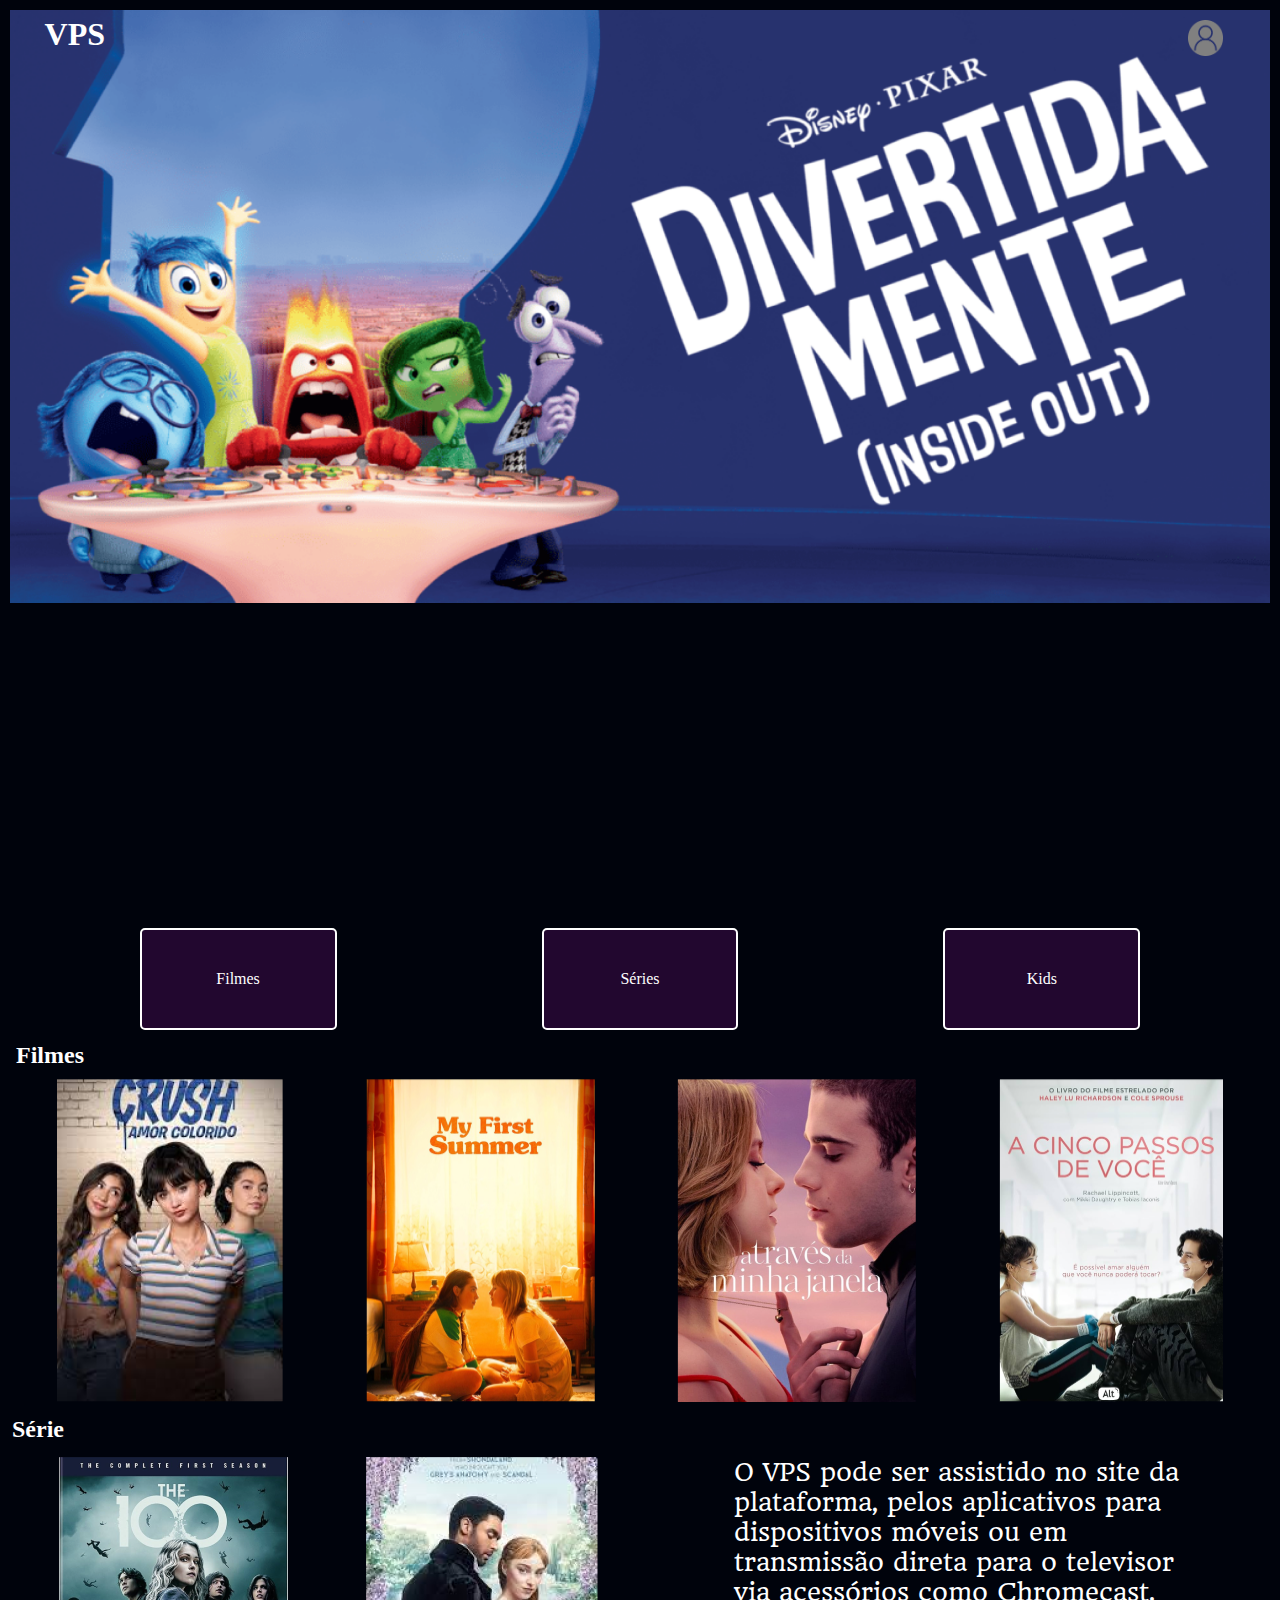
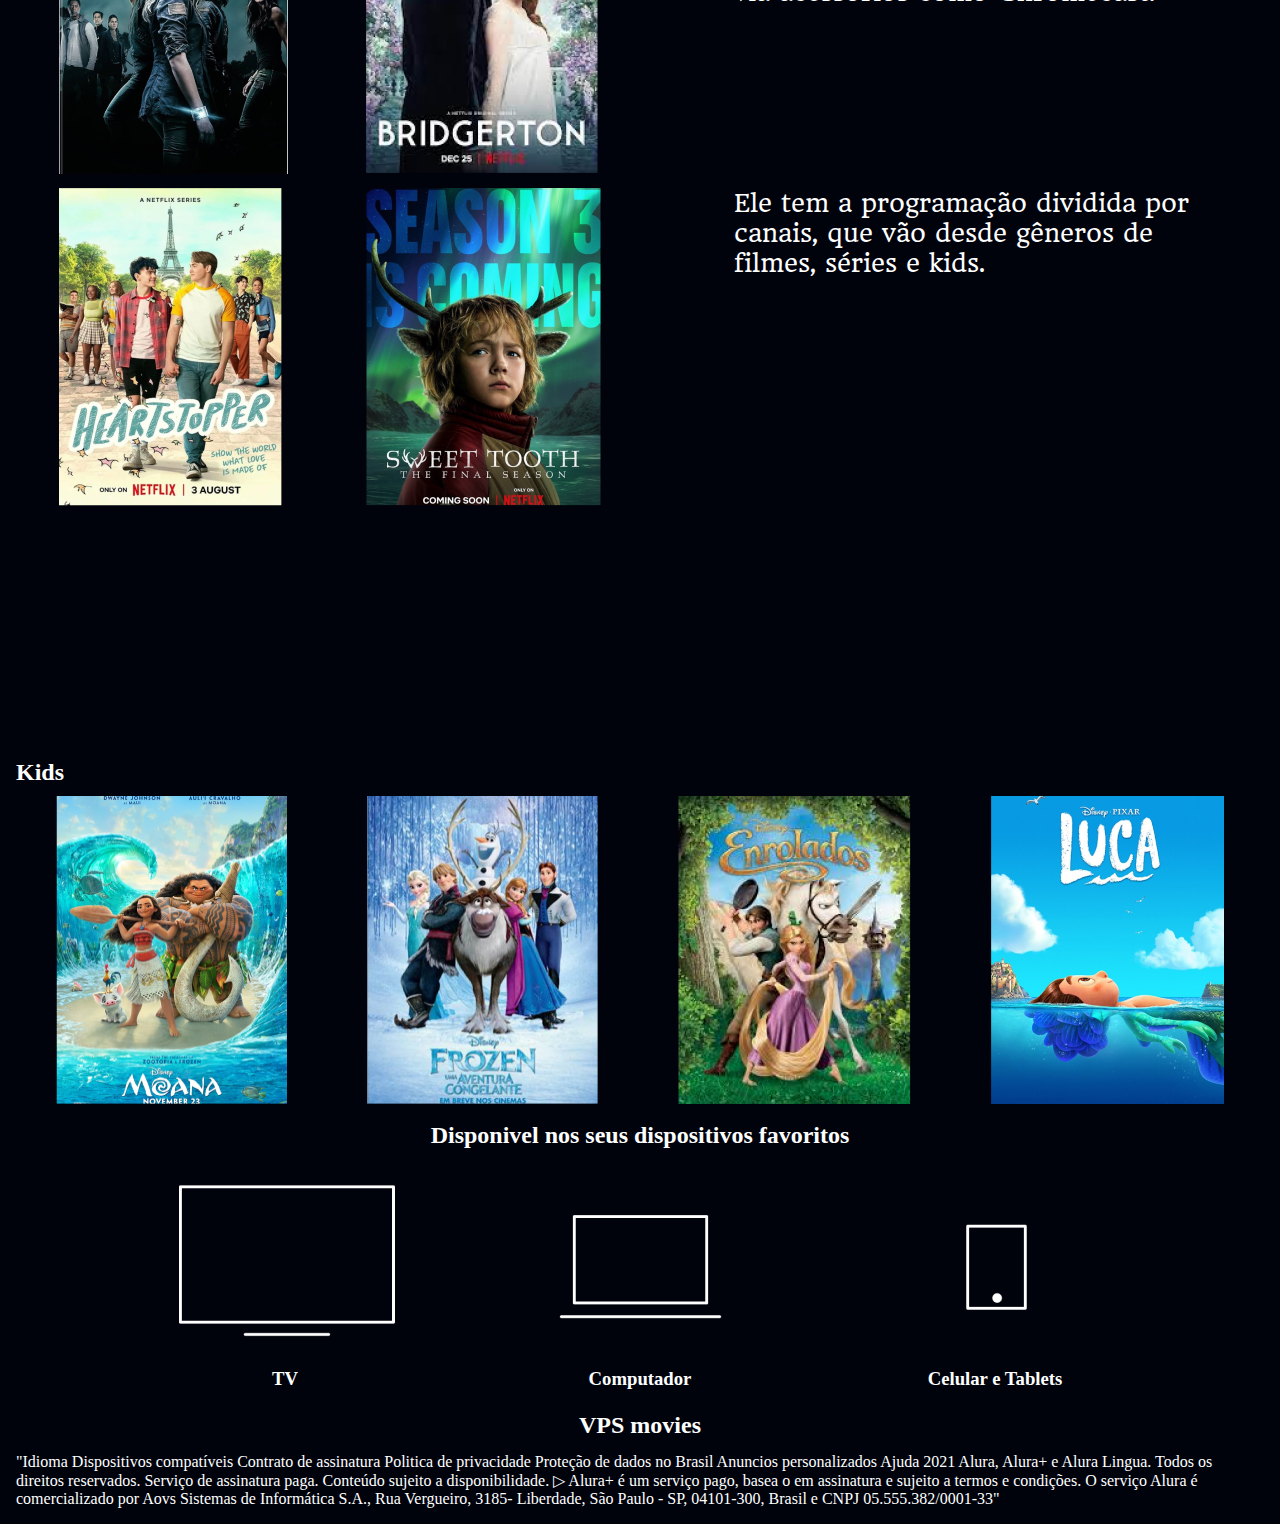
<file: VPS movies/index.html>
<!DOCTYPE html>
<html lang="en">
<head>
    <meta charset="UTF-8">
    <meta name="viewport" content="width=device-width, initial-scale=1.0">
    <title>VPS movies</title>
    <link rel="stylesheet" href="style.css">
</head>
<body>
    <section class="principal container morango">
    <h1 c            lass="maracuja">VPS</h1>
    <spam></spam>
    <a class="container-botao" href="https://tecnoblog.net/publieditoriais/como-acessar-sites-e-plataformas-com-restricao-de-acesso-no-brasil/"> <img src="img/people_14024698 1.png" alt="um icone de entrar" class=tomate></a>
    </section>

    <div class="botoes">
        <span></span>
        <a href="https://cinepop.com.br/" class="botao">Filmes</a>
        <span></span>
        <a href="https://www.adorocinema.com/series/" class="botao">Séries</a>
        <span></span>
        <a href="https://www.youtube.com/watch?v=eHv4K6F0uk4" class="botao">Kids</a>
        <span></span>
    </div>

    <Section>  
        <h2 class="descricao-titulo">Filmes</h2> 
    <div class="abacate">
        <img src="img/crush amor colorido 1.png" alt="um filme">
        <img src="img/my-first-summer 1.png" alt=" my first summer">
        <img src="img/atraves da minha janela 1.png" alt="atraves da minha janeela">
        <img src="img/a 5 passos de vc 1.png" alt="a 5 passos de voce">
    </div>

    </Section>
    <h2 class="descricao-titulo">Série</h2> 
    <section class="secundario container">
            <div class="banana">
                 <span></span>
                <img src="img/the 100 1.png" alt="the 100">
                <span></span>
                <img src="img/bridgerton 1.png" alt="bridgerton">
                <span></span>
                <p>O VPS pode ser assistido no site da plataforma, pelos aplicativos para dispositivos móveis ou em transmissão direta para o televisor via acessórios como Chromecast.

                </p>
            </div>

            <div class="banana">
                <span></span>
                <img src="img/heartstopper 1.png" alt="heartstopper">
                <span></span>
                <img src="img/sweet tooth 1.png" alt="sweet tooth">
                <span></span>
                <p>Ele tem a programação dividida por canais, que vão desde gêneros de filmes, séries e kids.</p>
            </div>

           </section>

<section>
        <h2 class="descricao-titulo">Kids</h2>   
    <div class="abacaxi">
        <img src="img/moana 1.png" alt="moana">
        <img src="img/frozen 1.png" alt="frozen">
        <img src="img/enrolados 1.png" alt="enrolados">
        <img src="img/luca 1.png" alt="luca">
    </div>
</section>
<section class="dispositivos">
        <h2>Disponivel nos seus dispositivos favoritos</h2>
        <ul class="dispositivo-lista">
    <li>
    <img src="img/tv.png" alt="televisão">
    <h3>TV</h3>
    </li>
    <li>
    <img src="img/computador.png" alt="computador">
    <h3>Computador</h3>
    </li>
    <li>
    <img src="img/celular.png" alt="Celular e Tablets">
     <h3>Celular e Tablets</h3>
    </li>
        </ul>

</section>
     <h2 class="nomedosite">
    <div>VPS movies</div>
     </h2>
     <section class="texto informativo">
        <p>"Idioma Dispositivos compatíveis Contrato de assinatura Politica de privacidade Proteção de dados no Brasil Anuncios personalizados Ajuda
         2021 Alura, Alura+ e Alura Lingua. Todos os direitos reservados. Serviço de assinatura paga. Conteúdo sujeito a disponibilidade.
          ▷ Alura+ é um serviço pago, basea o em assinatura e sujeito a termos e condições. O serviço Alura é comercializado por Aovs Sistemas de Informática S.A., Rua Vergueiro, 3185- Liberdade, São Paulo - SP, 04101-300, Brasil e CNPJ 05.555.382/0001-33"</p>
     </section>
</section>
</body>
</html>
</file>
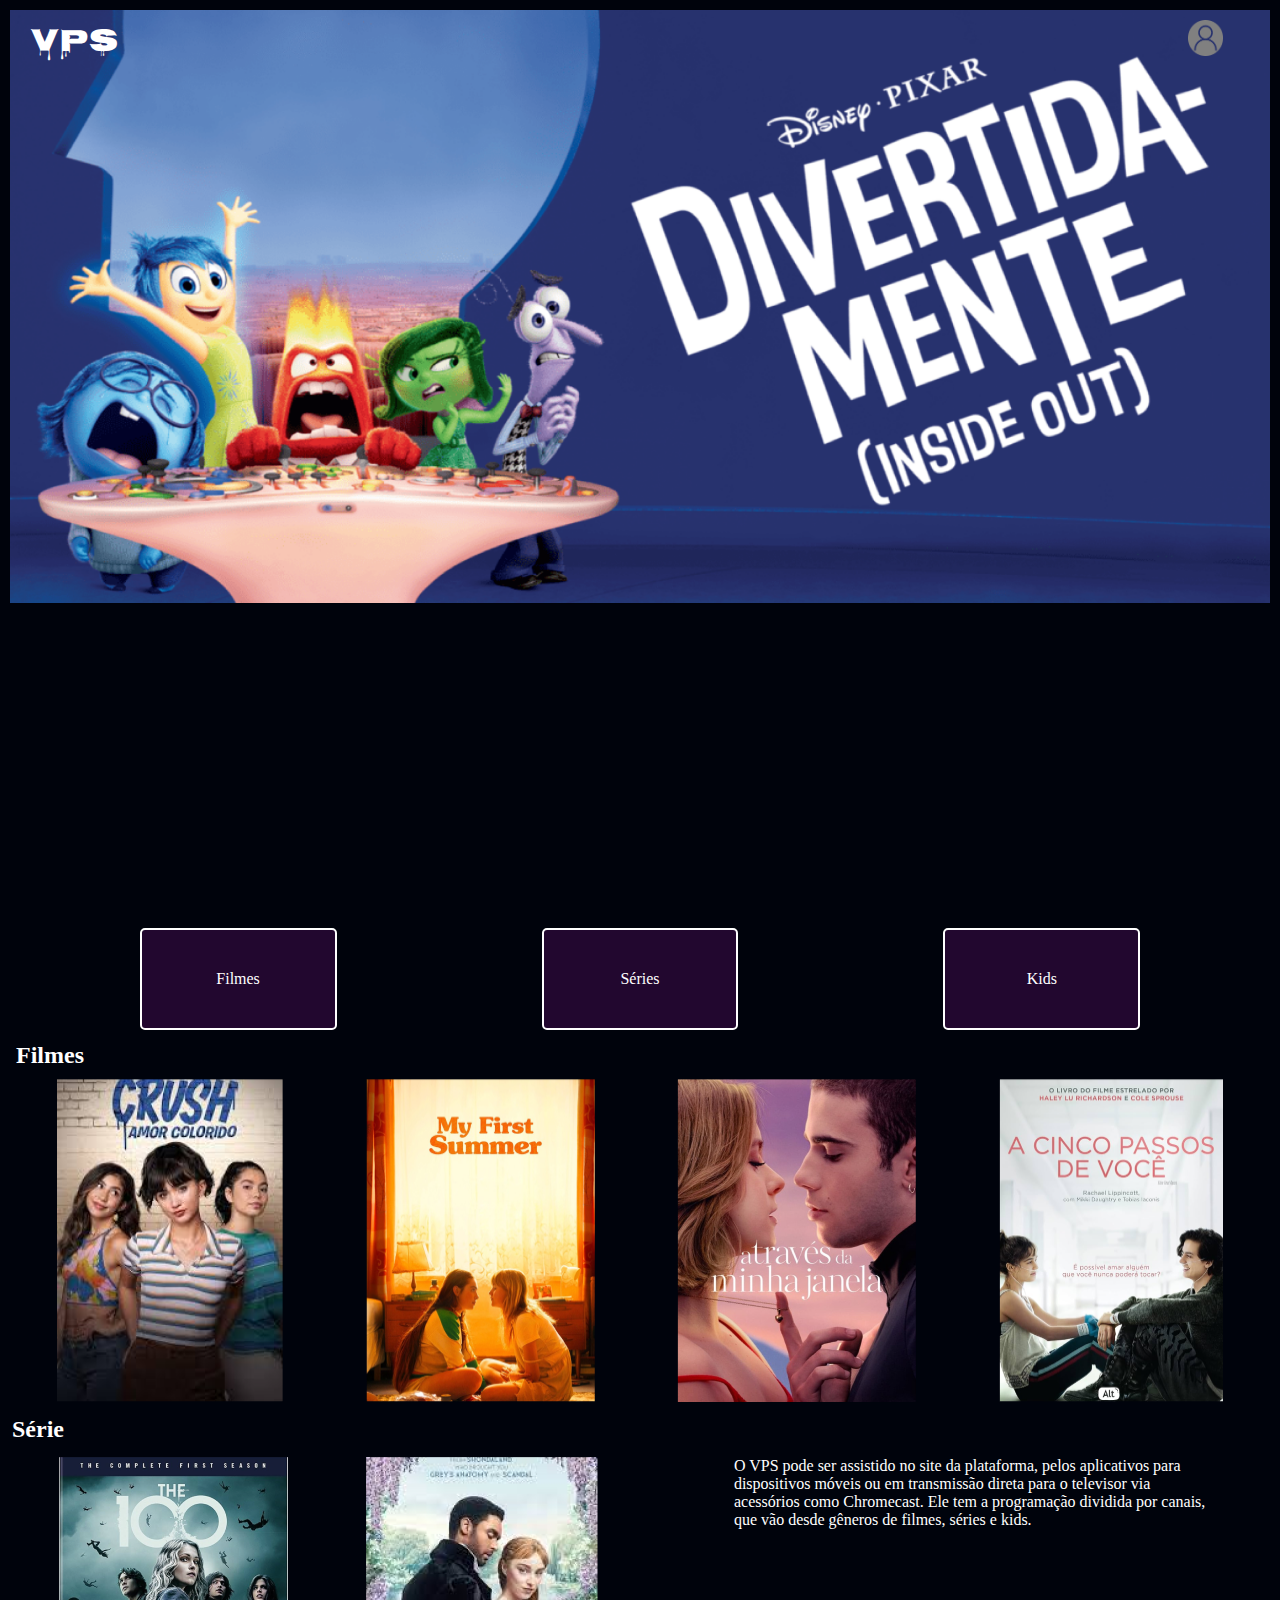
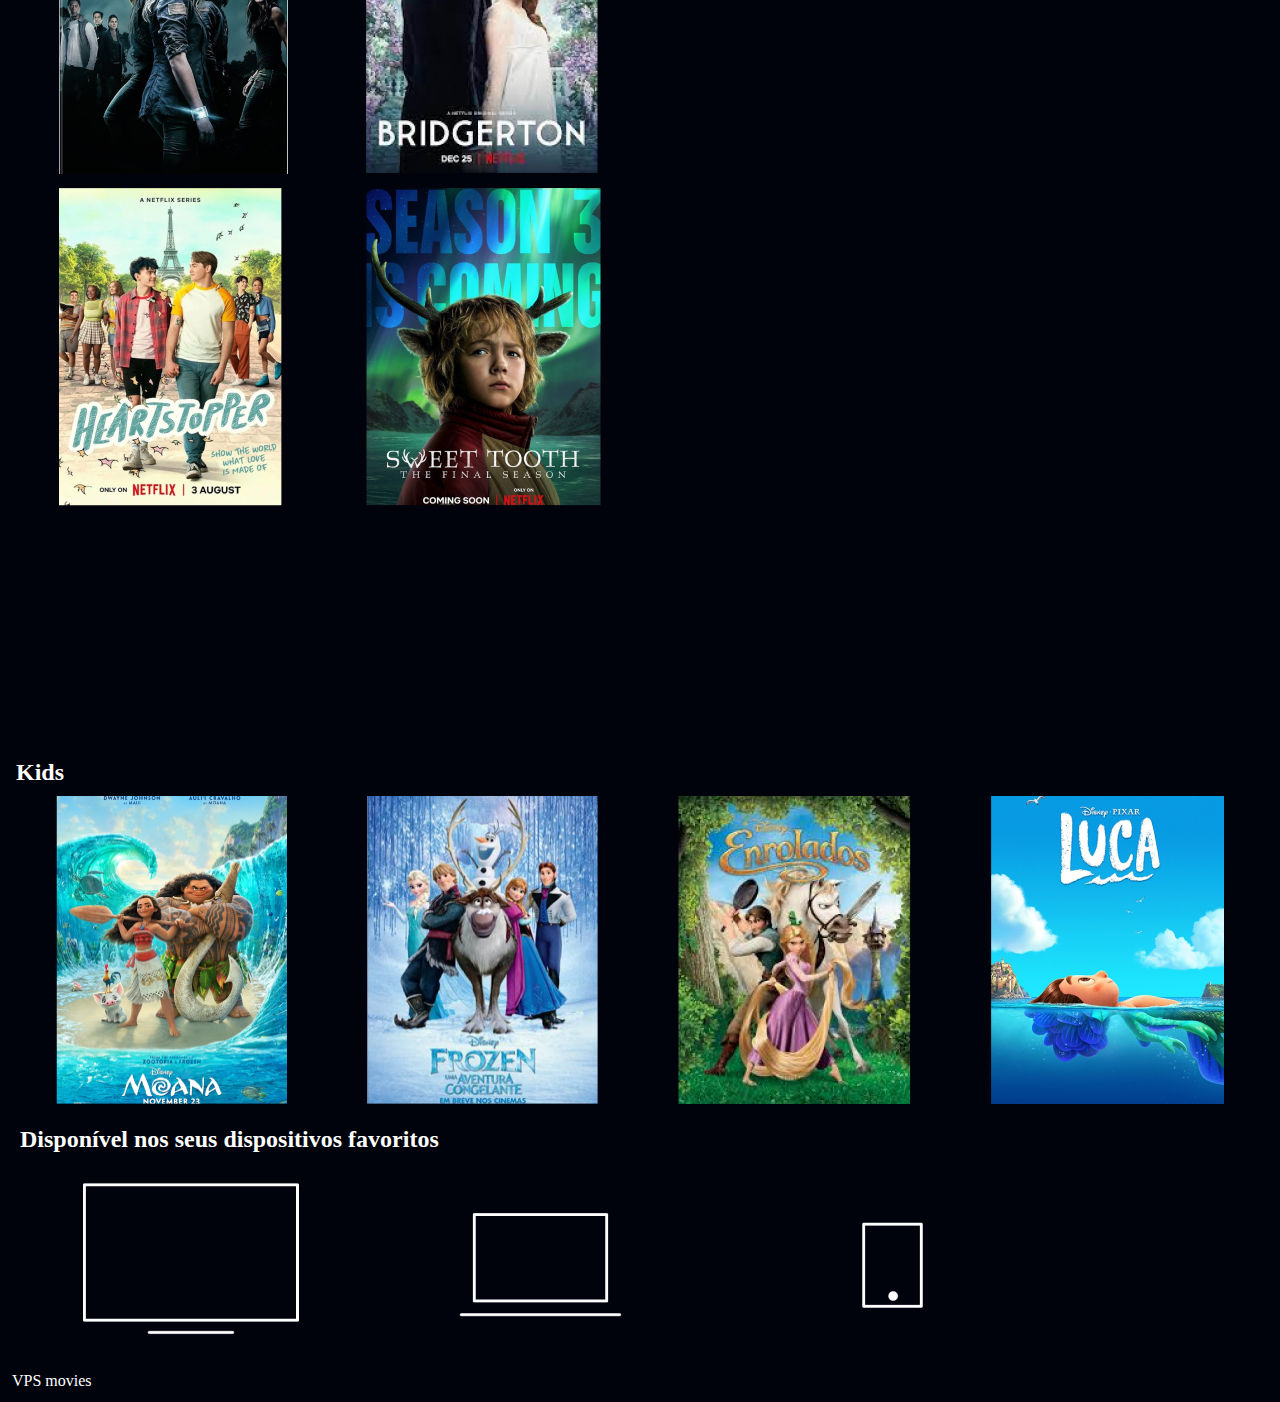
<file: vps-movies-main/VPS movies/index.html>
<!DOCTYPE html>
<html lang="en">
<head>
    <meta charset="UTF-8">
    <meta name="viewport" content="width=device-width, initial-scale=1.0">
    <title>VPS movies</title>
    <link rel="stylesheet" href="style.css">
</head>
<body>
    <section class="principal container morango">
    <h1 class="maracuja">VPS</h1>
    <spam></spam>
    <a class="container-botao" href="https://tecnoblog.net/publieditoriais/como-acessar-sites-e-plataformas-com-restricao-de-acesso-no-brasil/"> <img src="img/people_14024698 1.png" alt="um icone de entrar" class=tomate></a>
    </section>

    <div class="botoes">
        <span></span>
        <a href="" class="botao">Filmes</a>
        <span></span>
        <a href="" class="botao">Séries</a>
        <span></span>
        <a href="" class="botao">Kids</a>
        <span></span>
    </div>

    <Section>  
        <h2 class="descricao-titulo">Filmes</h2> 
    <div class="abacate">
        <img src="img/crush amor colorido 1.png" alt="um filme">
        <img src="img/my-first-summer 1.png" alt=" my first summer">
        <img src="img/atraves da minha janela 1.png" alt="atraves da minha janeela">
        <img src="img/a 5 passos de vc 1.png" alt="a 5 passos de voce">
    </div>

    </Section>
    <h2 class="descricao-titulo">Série</h2> 
    <section class="secundario container">
            <div class="banana">
                 <span></span>
                <img src="img/the 100 1.png" alt="the 100">
                <span></span>
                <img src="img/bridgerton 1.png" alt="bridgerton">
                <span></span>
                <p>O VPS pode ser assistido no site da plataforma, pelos aplicativos para dispositivos móveis ou em transmissão direta para o televisor via acessórios como Chromecast.
                    Ele tem a programação dividida por canais, que vão desde gêneros de filmes, séries e kids.</p>
            </div>

            <div class="banana">
                <span></span>
                <img src="img/heartstopper 1.png" alt="heartstopper">
                <span></span>
                <img src="img/sweet tooth 1.png" alt="sweet tooth">
                <span></span>
            </div>

           


        
</section>

<section>
        <h2 class="descricao-titulo">Kids</h2>   
    <div class="abacaxi">
        <img src="img/moana 1.png" alt="moana">
        <img src="img/frozen 1.png" alt="frozen">
        <img src="img/enrolados 1.png" alt="enrolados">
        <img src="img/luca 1.png" alt="luca">
    </div>
</section>
<section>
    <div>
        <h2 class="descricao-titulo">Disponível nos seus dispositivos favoritos</h2>
        <img src="img/tv.png" alt="tv">
        <img src="img/computador.png" alt="computador">
        <img src="img/celular.png" alt="celular">
    </div>
</section>
    <div>VPS movies</div>
</section>
</body>
</html>
</file>
<file: VPS movies/style.css>
@import url('https://fonts.googleapis.com/css2?family=Nosifer&display=swap');
@import url('https://fonts.googleapis.com/css2?family=Headland+One&display=swap');
@import url('https://fonts.googleapis.com/css2?family=Bakbak+One&family=Headland+One&display=swap');



*{
    margin: 2px;
    padding: 2px;
}

:root{
    --cor-principal:#ffffff;
    --cor-secundaria:#ffffff;
    --cor-do-botao:#22072F;
    --cor-do-fundo:#00030c;
}

body{
    background-color: var(--cor-do-fundo);
    color: var(--cor-principal);
}
.principal{
    background-image: url("img/divertidamente\ 1.png");
    text-align: center;
}
.container{
    height: 100vh;
    background-repeat: no-repeat;
    background-size: contain;
}

.maracuja{
    font-family: "Nosifer", sans-serif;
  font-weight: 400;
  font-style: normal;
}

.morango{
    display:grid;
    grid-template-columns: 10% 80% 10%;
}

.tomate{
    width: 30%;

}

.botao{
    margin-top: 10px;
    background-color: #22072F;
    color: white;
    padding: 40px;
    border: 2px solid var(--cor-principal);
    border-radius: 5px;
    text-decoration: none;
    display:flex;
    justify-content: center;
}

.botoes{
    display:grid;
    grid-template-columns: 10% 16% 16% 16% 16% 16% 10%;

}


.secundario-imagem{
    width: 80%;
}

.secundario{
    align-items: center;
    margin: 0 1em;
    font-size: medium;
}

.abacate{
    display: flex;
    justify-content: space-around;
    font-size: 5%;
}

.banana{
    width:100%;
    display: grid;
    grid-template-columns: 2% 20% 5% 20% 10% 40%;
    font-size: 150%;
    font-family: "Headland One", serif;
  font-weight: 400;
  font-style: normal;
}

.abacaxi{
    display: flex;
    justify-content: space-around;

    }

.dispositivo-lista{
    display:flex;
    justify-content: center;
    list-style-type:none;
}

.dispositivos{
    text-align: center;
}

.lista-item{
    color:var(--cor-principal);
}

.nomedosite{
    text-align: center;
}
</file>
<file: vps-movies-main/VPS movies/style.css>
@import url('https://fonts.googleapis.com/css2?family=Nosifer&display=swap');

*{
    margin: 2px;
    padding: 2px;
}

:root{
    --cor-principal:#ffffff;
    --cor-secundaria:#ffffff;
    --cor-do-botao:#22072F;
    --cor-do-fundo:#00030c;
}

body{
    background-color: var(--cor-do-fundo);
    color: var(--cor-principal);
}
.principal{
    background-image: url("img/divertidamente\ 1.png");
    text-align: center;
}
.container{
    height: 100vh;
    background-repeat: no-repeat;
    background-size: contain;
}

.maracuja{
    font-family: "Nosifer", sans-serif;
  font-weight: 400;
  font-style: normal;
}

.morango{
    display:grid;
    grid-template-columns: 10% 80% 10%;
}

.tomate{
    width: 30%;

}

.botao{
    margin-top: 10px;
    background-color: #22072F;
    color: white;
    padding: 40px;
    border: 2px solid var(--cor-principal);
    border-radius: 5px;
    text-decoration: none;
    display:flex;
    justify-content: center;
}

.botoes{
    display:grid;
    grid-template-columns: 10% 16% 16% 16% 16% 16% 10%;

}


.secundario-imagem{
    width: 80%;
}

.secundario{
    align-items: center;
    margin: 0 1em;
}

.abacate{
    display: flex;
    justify-content: space-around;
}

.banana{
    width:100%;
    display: grid;
    grid-template-columns: 2% 20% 5% 20% 10% 40%;
    font-size: ;
}

.abacaxi{
    display: flex;
    justify-content: space-around;

    }
</file>
